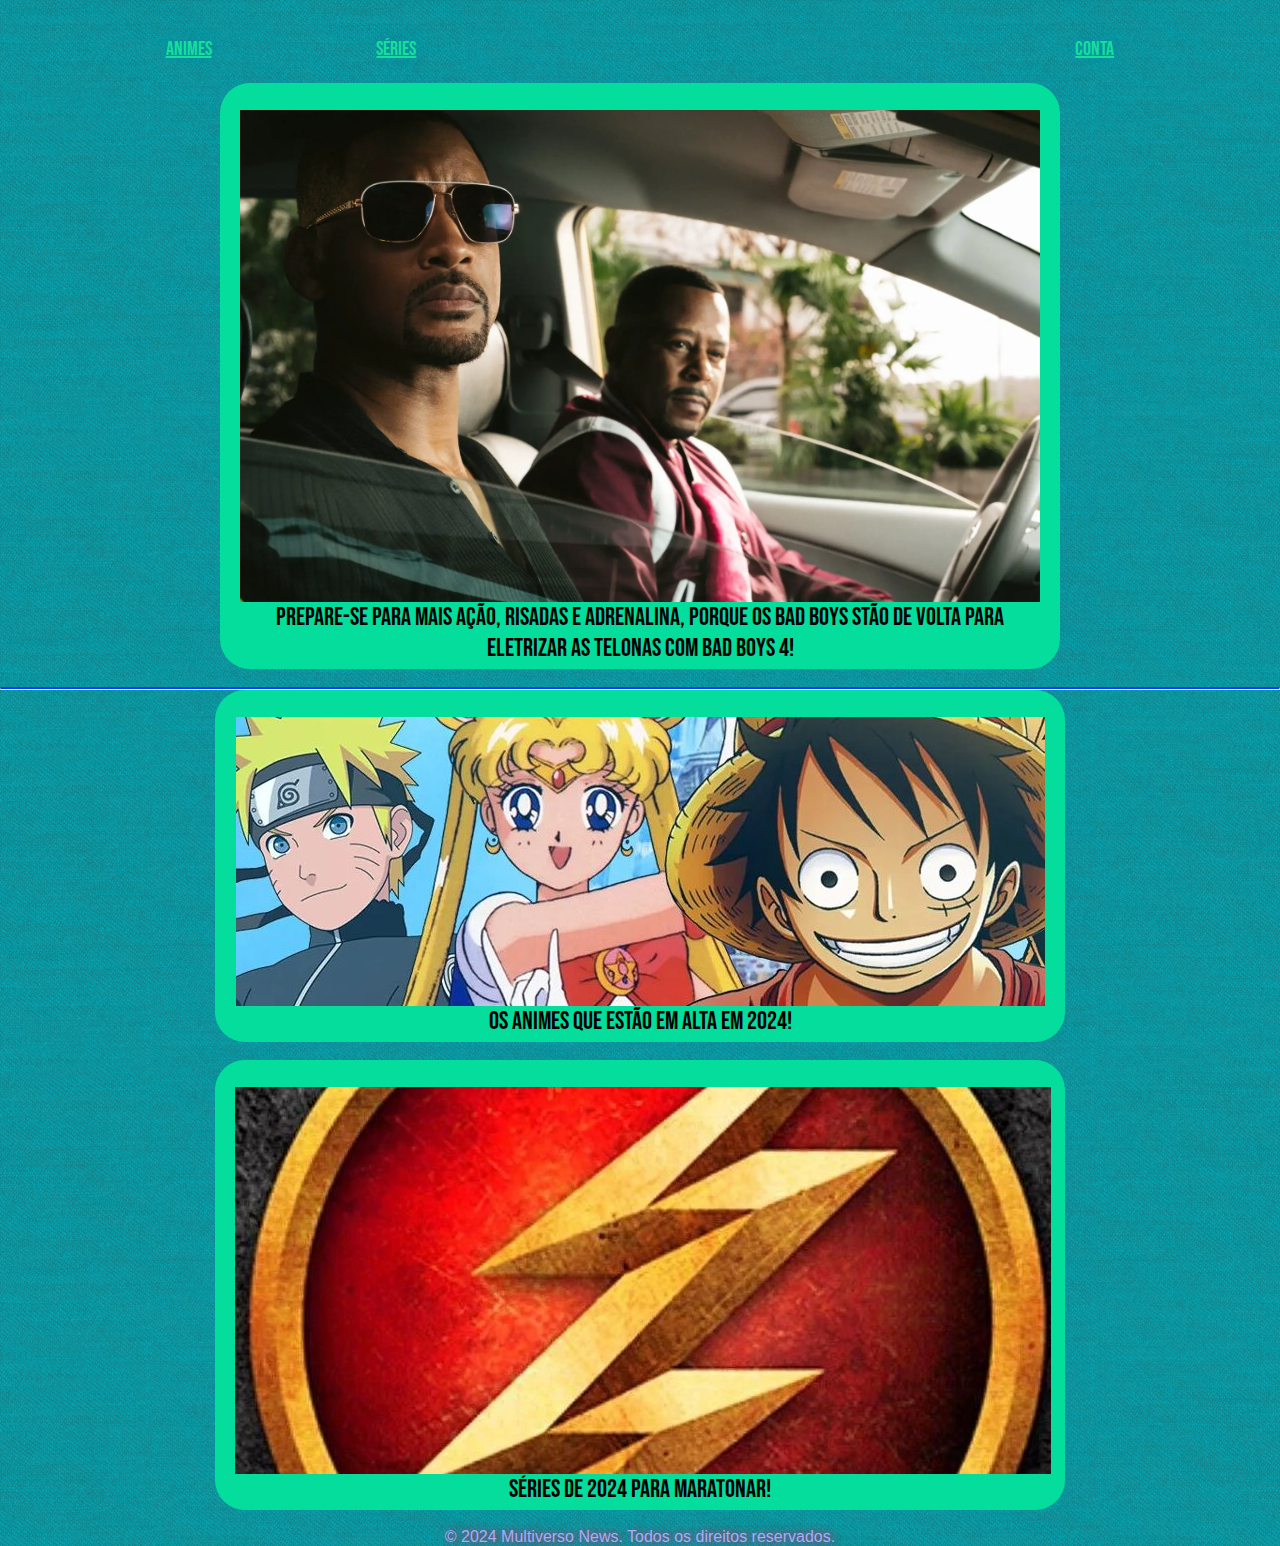
<file: index.html>
<!DOCTYPE html>
<html lang="pt-BR">

<head>
    <meta charset="UTF-8">
    <meta name="viewport" content="width=device-width, initial-scale=1.0">
    <title>Nultiverso News- Home</title>
    <link rel="stylesheet" href="index.css">
    <link rel="preconnect" href="https://fonts.googleapis.com">
    <link rel="preconnect" href="https://fonts.gstatic.com" crossorigin>
    <link href="https://fonts.googleapis.com/css2?family=Bebas+Neue&display=swap" rel="stylesheet">
    <link rel="icon" type="assets/images/logonn.png" href="assets/images/logonn.png"
    <meta name="viewport" content="width=device-width, initial-scale=1.0">
</head>

<body>

    <br>
    <br>
    <nav>
        <ul>
            <a class="not">ㅤ</a>

            <li>
                <a class="tab" href="1animes.html">Animes</a>
            </li>
            <li>
                <a class="tab" href="1series.html">Séries</a>
            </li>
            <li>
                <a class="not">ㅤ</a>
            </li>
            <li>
                <a class="not">ㅤ</a>
            </li>
            <li>
                <a class="not">ㅤ</a>
            </li>
            <li>
                <a class="tab" href="1conta.html">Conta</a>
            </li>

            <a class="not">ㅤ</a>
        </ul>
        <nav>
            <a class="not">ㅤ</a>

            <div class="card2">
                <img class="cardimage2" src="assets/images/bad boys.webp" alt="Bad Boys">
                <p class="cardtext2">Prepare-se para mais ação, risadas e adrenalina, porque os Bad Boys 
                    stão de volta para eletrizar as telonas com Bad Boys 4!
                </p>
            </div>
            <br>

            <Hr>
            </Hr>

           

            <div class="card3">
                <img class="cardimage3" src="assets/images/lufy.jpg" alt="animes">
                <p class="cardtext3">OS ANIMES QUE ESTÃO EM ALTA EM 2024!</p>
            </div>
            <br>

            <div class="card3">
                <img class="cardimage3" src="assets/images/1836274.jpg" alt="series">
                <p class="cardtext3">SÉRIES DE 2024 PARA MARATONAR!</p>
            </div>
            <br>

            <p class="final">© 2024 Multiverso News. Todos os direitos reservados.</p>
</body>

</html>
</file>
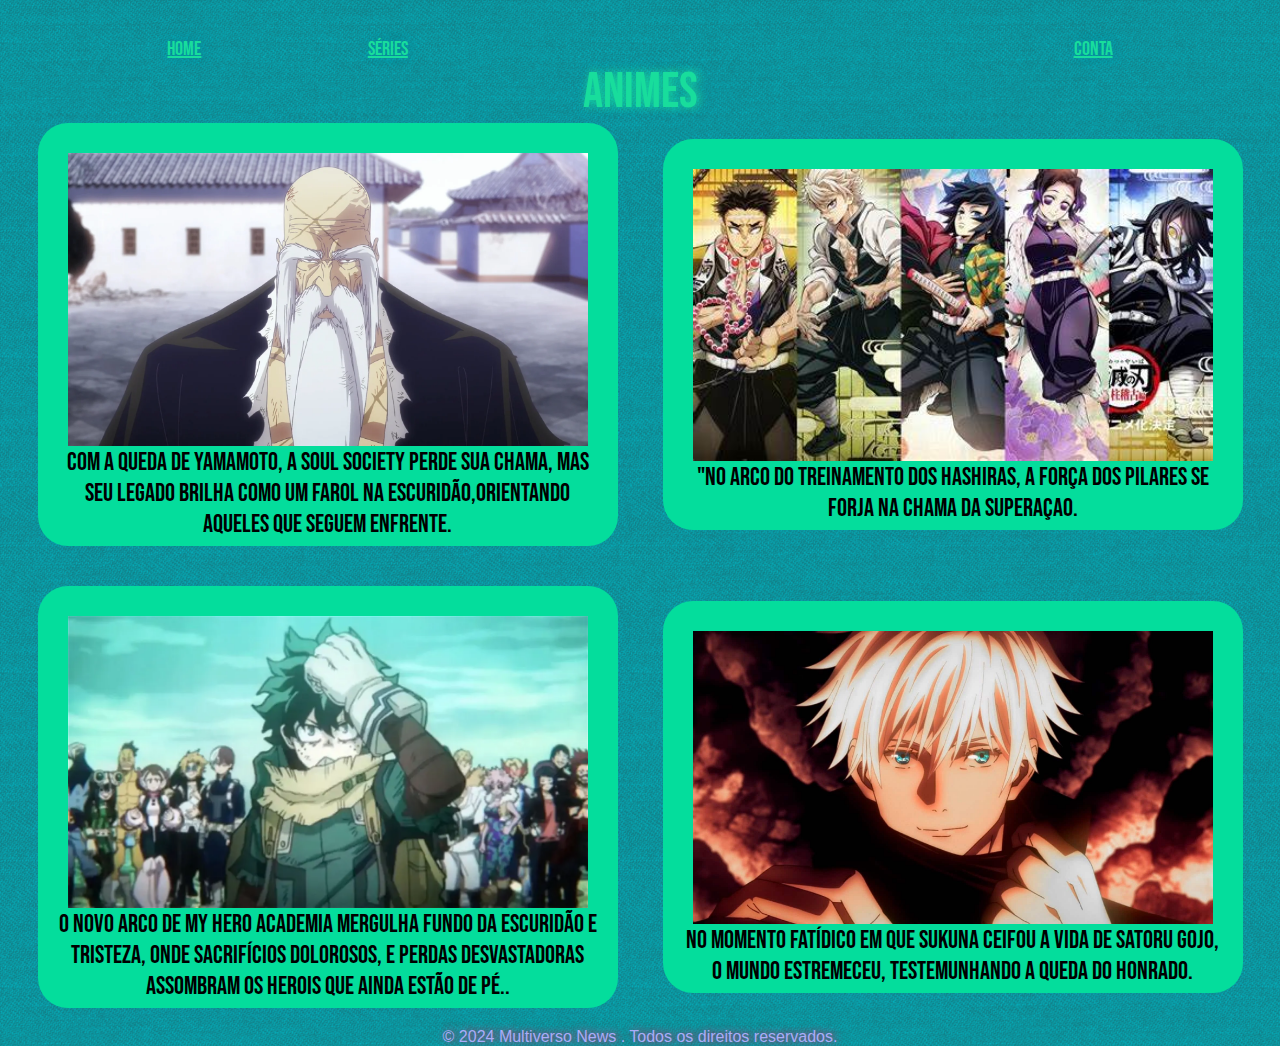
<file: 1animes.html>
<!DOCTYPE html>
<html lang="pt-BR">

<head>
    <meta charset="UTF-8">
    <meta name="viewport" content="width=device-width, initial-scale=1.0">
    <title>Multiverso News - Animes</title>
    <link rel="stylesheet" href="index.css">
    <link rel="preconnect" href="https://fonts.googleapis.com">
    <link rel="preconnect" href="https://fonts.gstatic.com" crossorigin>
    <link href="https://fonts.googleapis.com/css2?family=Bebas+Neue&display=swap" rel="stylesheet">
    <link rel="icon" type="assets/images/logonn.png" href="assets/images/logonn.png"
</head>

<body>

    
    <br>
    <br>
    <nav>
        <ul>
            <a class="not">ㅤ</a>
            <li>
                <a class="tab" href="index.html">Home</a>
            </li>
            <li>
                <a class="tab" href="1series.html">Séries</a>
            </li>
            <li>
                <a class="not">ㅤ</a>
            </li>
            <li>
                <a class="not">ㅤ</a>
            </li>
            <li>
                <a class="not">ㅤ</a>
            </li>
            <li>
                <a class="tab" href="1conta.html">Conta</a>
            </li>
            <a class="not">ㅤ</a>
        </ul>
        <nav>

            <p class="indicador">Animes</p>

            <section class="cardalign">
                <div class="card">
                    <img class="cardimage" src="assets/images/yamamoto-bleach-1.webp" alt="One Piece" width="520">
                    <p class="cardtext">Com a queda de Yamamoto, a Soul Society perde sua chama, mas
                        seu legado brilha como um farol na escuridão,orientando aqueles que
                        seguem enfrente.</p>
                </div>
                <div class="card">
                    <img class="cardimage" src="assets/images/demon.jpeg" alt="Demon Slayer" width="520">
                    <p class="cardtext">"No arco do treinamento dos Hashiras, a força dos pilares
                        se forja na chAma da superaçao.</p>
                </div>
            </section>

            <section class="cardalign2">
                <div class="card">
                    <img class="cardimage" src="assets/images/my hero.webp" alt="My hero academia" width="520">
                    <p class="cardtext">O novo arco de my hero academia mergulha fundo da escuridão e 
                        tristeza, onde sacrifícios dolorosos, e perdas desvastadoras
                        assombram os herois que ainda estão de pé..</p>
                </div>
                <div class="card">
                    <img class="cardimage" src="assets/images/satoru.jpg" alt="jujutsu kaisen" width="520">
                    <p class="cardtext">No momento fatídico em que Sukuna ceifou a vida de Satoru Gojo, o mundo estremeceu, 
                        testemunhando a queda do honrado.</p>
                </div>
            </section>

            <p class="final">© 2024 Multiverso News . Todos os direitos reservados.</p>
</file>
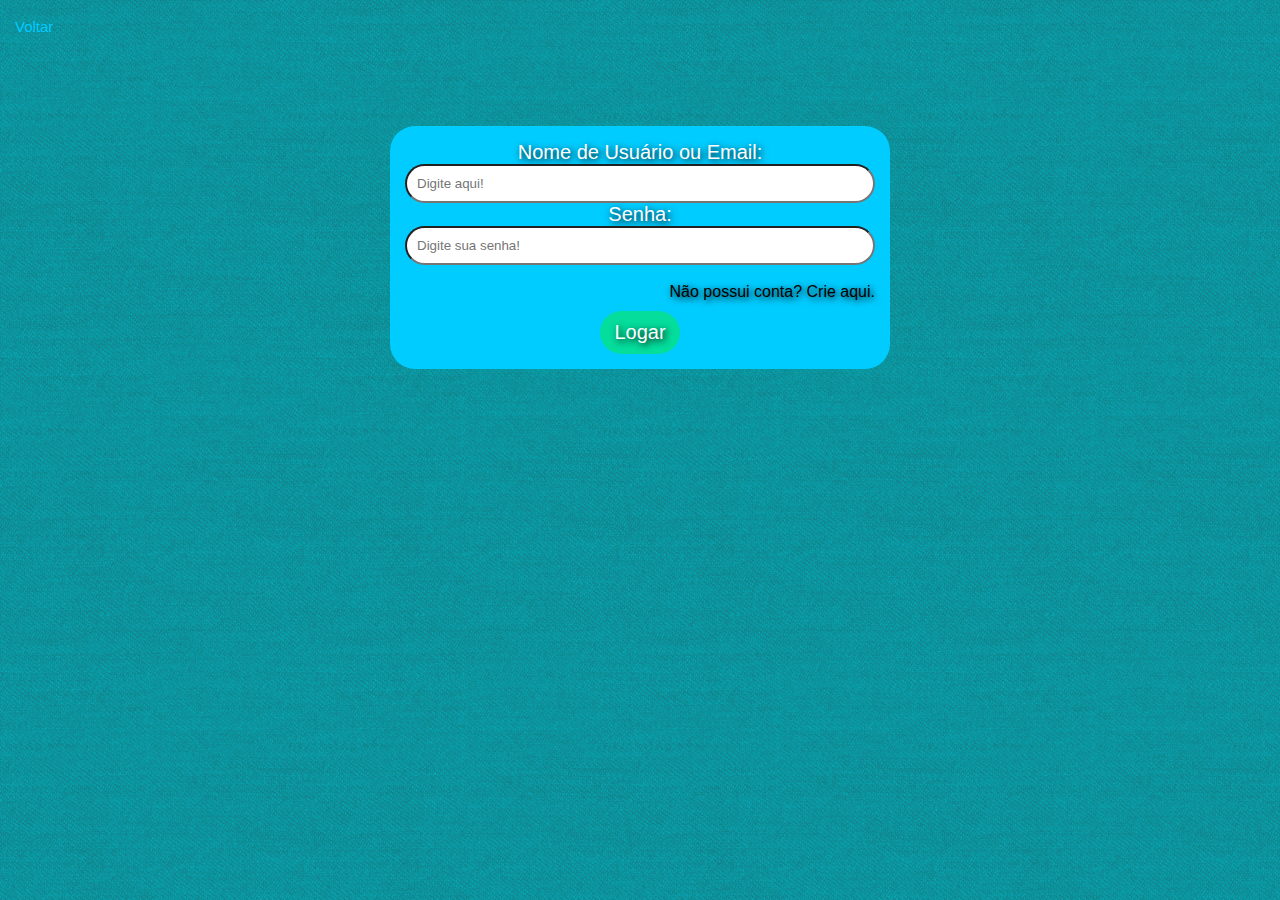
<file: 1conta.html>
<!DOCTYPE html>
<html lang="en">

<head>
    <meta charset="UTF-8">
    <meta name="viewport" content="width=device-width, initial-scale=1.0">
    <title>Multiverso News| Conta</title>
    <link rel="stylesheet" href="index.css">
    <link rel="icon" type="assets/images/logonn.png" href="assets/images/logonn.png"
</head>

<body>

    <br>

    <a class="voltar" href="index.html">Voltar</a>

    <br>
    <br>
    <br>
    <br>
    <br>
    <br>

    <form class="formalario">
        <div class="slot">
            <label class="slott" for="Login">Nome de Usuário ou Email:</label>
            <input class="sslot" type="text" id="nome" name="nome" placeholder="Digite aqui!">
        </div>
        <div class="slot">
            <label class="slott" for="senha">Senha:</label>
            <input class="sslot" type="text" id="telefone" name="Senha" placeholder="Digite sua senha!">
        </div>
        <br>
        <a class="crie" href="1registro.html">Não possui conta? Crie aqui.</a>
        <div class="buttom">
            <p class="slott">Logar</p>
        </div>
    </form>
</file>
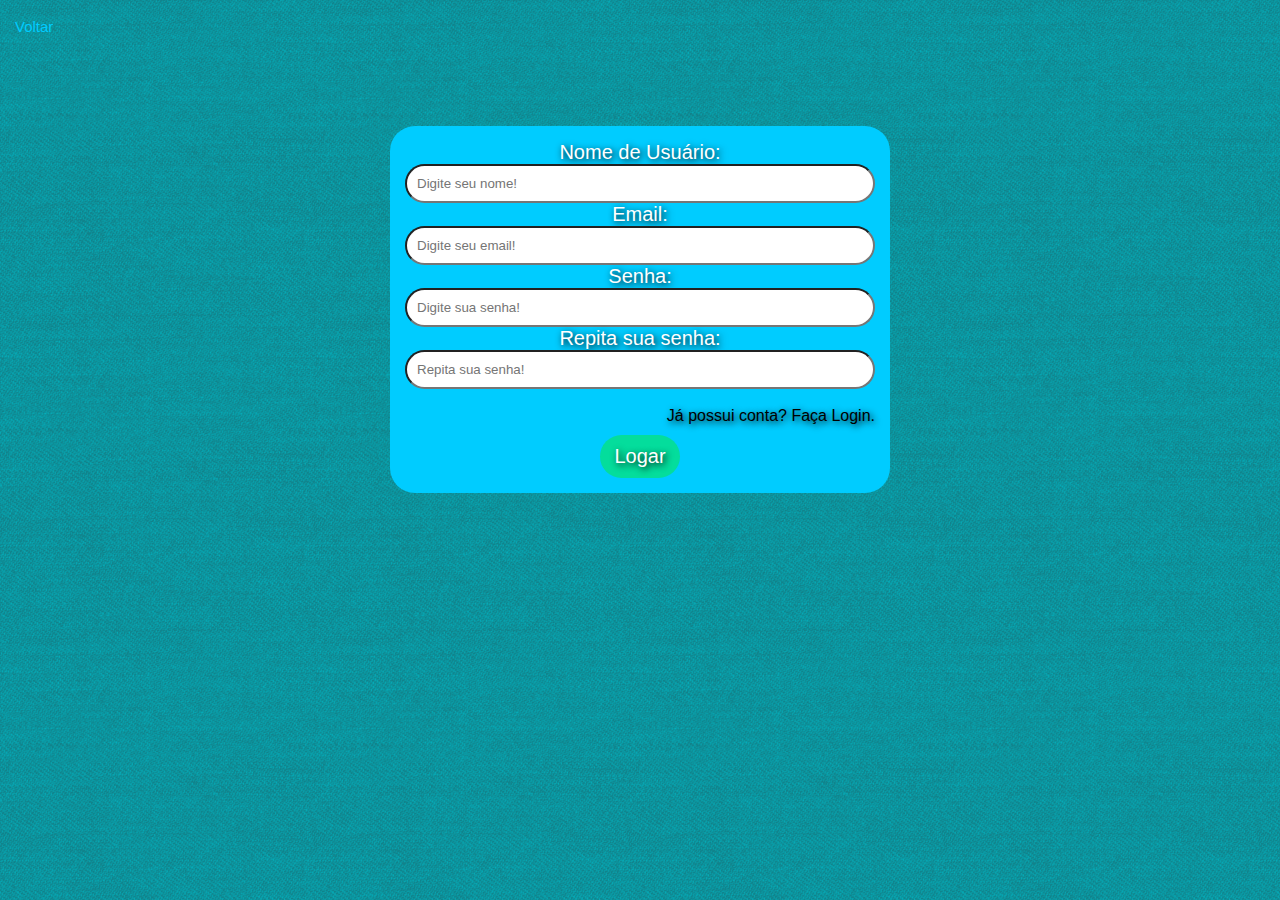
<file: 1registro.html>
<!DOCTYPE html>
<html lang="en">

<head>
    <meta charset="UTF-8">
    <meta name="viewport" content="width=device-width, initial-scale=1.0">
    <title>Multiverso News - Conta</title>
    <link rel="stylesheet" href="index.css">
    <link rel="icon" type="assets/images/logonn.png" href="assets/images/logonn.png"
</head>

<body id="1registo">

    <br>

    <a class="voltar" href="index.html">Voltar</a>

    <br>
    <br>
    <br>
    <br>
    <br>
    <br>

    <form class="formalario">
        <div class="slot">
            <label class="slott" for="nome">Nome de Usuário:</label>
            <input class="sslot" type="text" id="nome" name="nome" placeholder="Digite seu nome!">
        </div>
        <div class="slot">
            <label class="slott" for="email">Email:</label>
            <input class="sslot" type="text" id="email" name="email" placeholder="Digite seu email!">
        </div>
        <div class="slot">
            <label class="slott" for="senha">Senha:</label>
            <input class="sslot" type="text" id="telefone" name="Senha" placeholder="Digite sua senha!">
        </div>
        <div class="slot">
            <label class="slott" for="senha">Repita sua senha:</label>
            <input class="sslot" type="text" id="telefone" name="telefone" placeholder="Repita sua senha!">
        </div>
        <br>
        <a class="crie" href="1conta.html">Já possui conta? Faça Login.</a>
        <div class="buttom">
            <p class="slott">Logar</p>
        </div>
    </form>
</file>
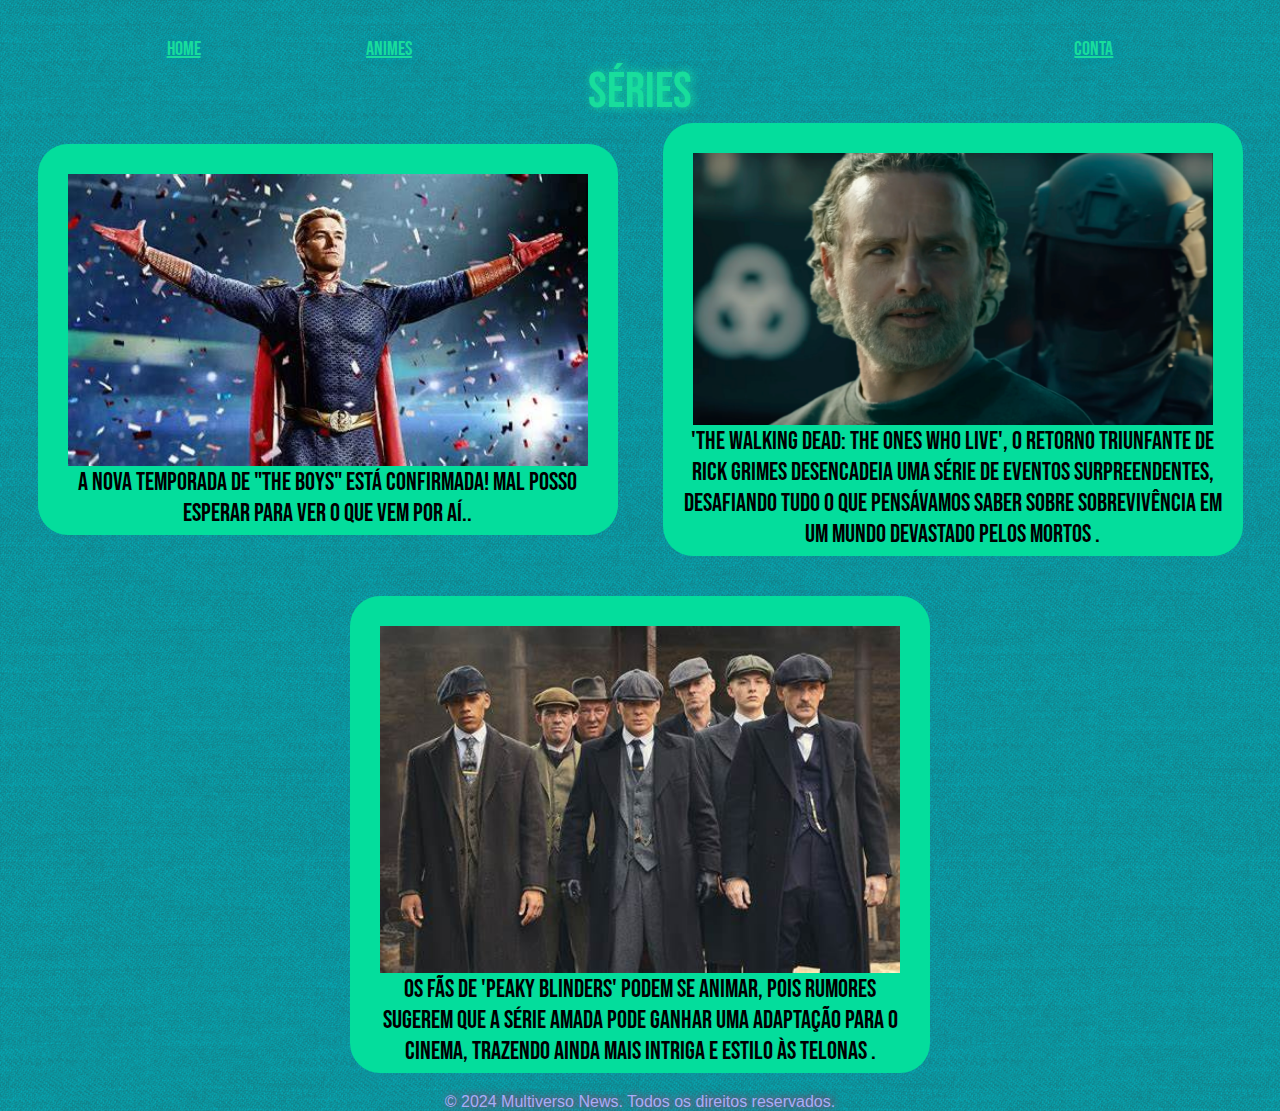
<file: 1series.html>
<!DOCTYPE html>
<html lang="pt-BR">

<head>
    <meta charset="UTF-8">
    <meta name="viewport" content="width=device-width, initial-scale=1.0">
    <title>Multiverso News- Séries</title>
    <link rel="stylesheet" href="index.css">
    <link rel="preconnect" href="https://fonts.googleapis.com">
    <link rel="preconnect" href="https://fonts.gstatic.com" crossorigin>
    <link href="https://fonts.googleapis.com/css2?family=Bebas+Neue&display=swap" rel="stylesheet">
    <link rel="icon" type="assets/images/logonn.png" href="assets/images/logonn.png"
</head>

<body>

  
    <br>
    <br>
    <nav>
        <ul>
            <a class="not">ㅤ</a>
            <li>
                <a class="tab" href="index.html">Home</a>
            </li>
            <li>
                <a class="tab" href="1animes.html">Animes</a>
            </li>
            <li>
                <a class="not">ㅤ</a>
            </li>
            <li>
                <a class="not">ㅤ</a>
            </li>
            <li>
                <a class="not">ㅤ</a>
            </li>
            <li>
                <a class="tab" href="1conta.html">Conta</a>
            </li>
            <a class="not">ㅤ</a>
        </ul>
        <nav>

            <p class="indicador">Séries</p>

            <section class="cardalign">
                <div class="card">
                    <img class="cardimage" src="assets/images/capitao.jpeg" alt="the boys" width="520">
                    <p class="cardtext"> A nova temporada de "The Boys" está confirmada! Mal posso esperar para ver o que vem por aí..</p>
                </div>
                <div class="card">
                    <img class="cardimage" src="assets/images/rick-grimes.webp" alt="TWD" width="520">
                    <p class="cardtext">'The Walking Dead: The Ones Who Live', o retorno triunfante de Rick Grimes
                        desencadeia uma série de eventos surpreendentes, desafiando tudo o que pensávamos saber 
                        sobre sobrevivência em um mundo devastado pelos mortos .</p>
                </div>
            </section>

           <section class="cardalign2">
                
                <div class="card">
                    <img class="cardimage" src="assets/images/peak.jpeg" alt="peak blinders" width="520">
                    <p class="cardtext">Os fãs de 'Peaky Blinders' podem se animar, pois rumores sugerem que a série
                        amada pode ganhar uma adaptação para o cinema, trazendo ainda mais intriga e estilo às telonas .</p>
                </div>
            </section>

            <p class="final">© 2024 Multiverso News. Todos os direitos reservados.</p>
</file>
<file: index.css>
* {
    margin: 0;
    padding: 0;
    box-sizing: border-box;
    
}

body {
    color:rgb(255, 255, 255);
    background-image: url(assets/images/back.png);
    background-color:rgb(3, 179, 192);
    font-family:Arial, Helvetica, sans-serif;
}



.indicador {
    color: rgb(24, 221, 156);
    font-family: "Bebas Neue", sans-serif;
    font-size: 50px;
    text-shadow: 2px 0px 10px rgb(24, 221, 156);
    text-align: center;
    padding: 0px;
}

.tab {
    color: rgb(24, 221, 156);
    font-family: "Bebas Neue", sans-serif;
    font-size: 20px;
    font-weight: 400;
    font-style: none;
    text-shadow: 2px 0px 10px rgb(4, 146, 162);
}

.tab:hover {
    color: rgb(241, 255, 240);
    text-shadow: 2px 0px 10px rgb(241, 255, 240);
    transition: 0.5s;
}

hr {
    border-top: 2px solid rgb(0, 60, 255);
}

.final {
    color: rgb(170, 172, 248);
    text-align: center;
    text-shadow: 2px 0px 10px rgb(255, 0, 76);
}

ul {
    display: flex;
    justify-content: space-between;
    list-style-type: none;
    align-items: center;
    padding: 1px;
}

.not {
    user-select: none;
}

.cardalign {
    display: flex;
    padding: 20px;
    flex-wrap: wrap;
    padding-top: 1px;
    gap: 10px;  
    justify-content: space-between;
}

.cardalign2 {
    flex-wrap: wrap;
    display: flex;
    gap: 10px;
    padding: 20px;
    justify-content: space-between;
}

.card {
    border-radius: 30px;
    background-color: rgb(4, 221, 156);
    display: flex;
    flex-direction: column;
    margin: auto;
    width: 580px;
    padding: 20px;
    padding-top: 30px;
    padding-bottom: 5px;
}

.cardimage {
    display: flex;
    justify-content: center;
    margin: auto;
}

.cardtext {
    color: black;
    text-align: center;
    font-family: "Bebas Neue", sans-serif;
    font-size: 25px;
    padding: 1px
}

.card2 {
    border-radius: 30px;
    background-color: rgb(4, 221, 156);
    display: flex;
    flex-direction: column;
    margin: auto;
    width: 840px;
    padding: 20px;
    padding-top: 27px;
    padding-bottom: 5px;
}



.cardtext2 {
    color: black;
    text-align: center;
    font-family: "Bebas Neue", sans-serif;
    font-size: 25px;
}

.card3 {
    border-radius: 30px;
    background-color: rgb(4, 221, 156);
    display: flex;
    flex-direction: column;
    margin: auto;
    width: 850px;
    padding: 20px;
    padding-top: 27px;
    padding-bottom: 5px;
}

.cardimage3 {
    display: flex;
    justify-content: center;
    border: 0px solid rgb(0, 204, 255);
    margin: auto;
}

.cardtext3 {
    color: black;
    text-align: center;
    font-family: "Bebas Neue", sans-serif;
    font-size: 25px;
}

.formalario {
    background-color: rgb(0, 204, 255);
    border-radius: 25px;
    margin: auto;
    align-content: center;
    text-align: center;
    padding: 15px;
    width: 500px;
}

.slot {
    display: flex;
    flex-direction: column;
}

.slott {
    font-family: "Bebas Neue", sans-serif;
    text-shadow: 2px 2px 7px black;
    font-size: 20px;
}

.sslot {
    padding: 10px;
    border-radius: 25px;
}

.buttom {
    background-color: rgb(4, 221, 156);
    border-radius: 25px;
    display: inline-flex;
    justify-content: center;
    padding: 10px;
    width: 80px;
}

.crie {
    color: rgb(0, 0, 0);
    text-decoration: none;
    display: flex;
    justify-content: flex-end;
    padding-bottom: 10px;
    text-shadow: 2px 2px 7px black;
}

.voltar {
    padding: 15px;
    font-family: Arial, Helvetica, sans-serif;
    color: rgb(0, 204, 255);
    font-size: 15px;
    text-decoration: none;
}

@media screen and (max-width: 840px) {
    .card, .card2, .card3, .cardimage, .cardimage2, .cardimage3, .cardtext, .cardtext2, .cardtext3{
        width: 100%;
        font-size: 14px;
    }
}

@media screen and (max-width: 840px) {
    .cardalign, .cardalign2, .tab, .final, .formalario{
        width: 100%;
        font-size: 14px;
    }
}

@media screen and (max-width: 500px){
    .indicador{
        font-size: 22px;
    }
}
</file>
